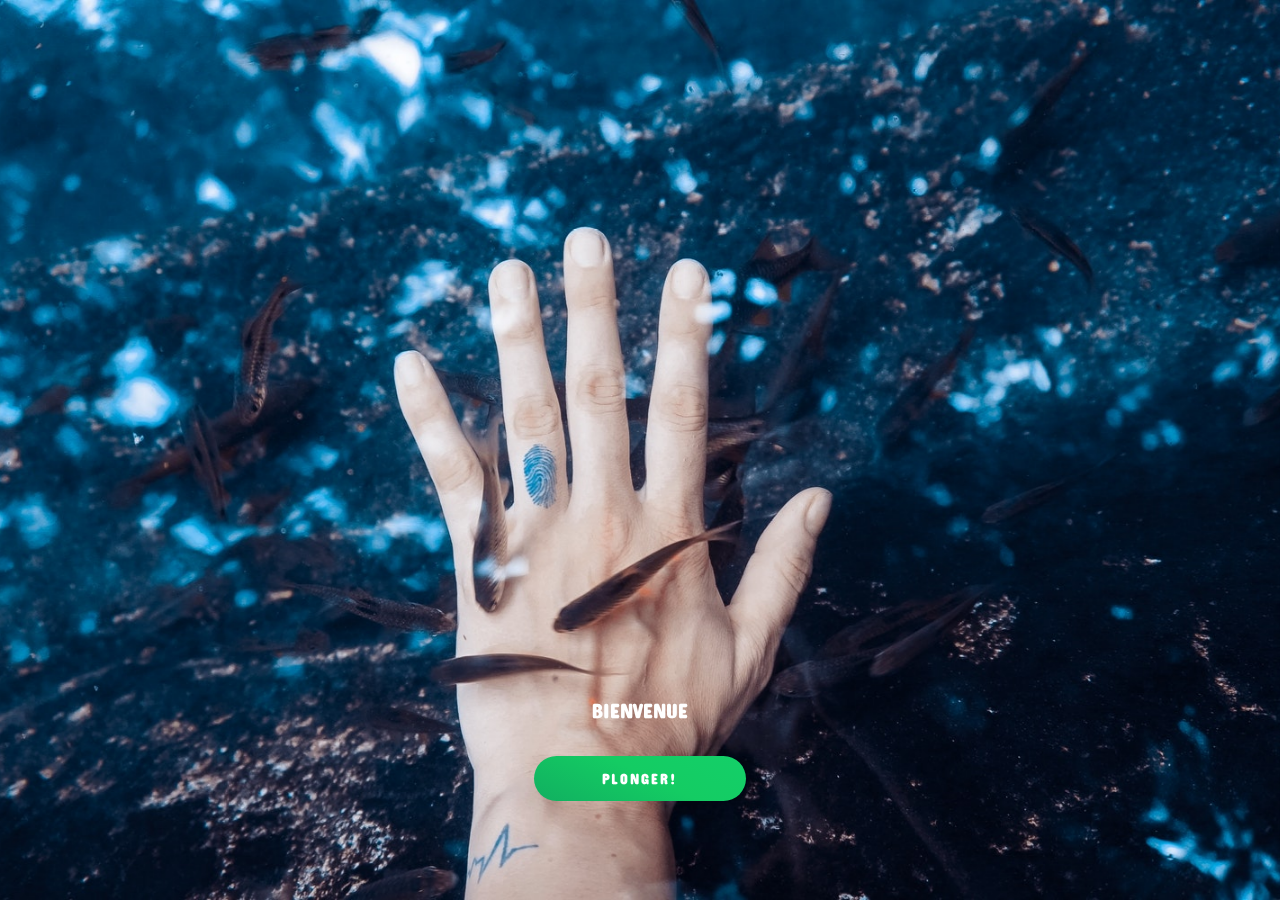
<file: index.html>
<!DOCTYPE html>
<html>
	<head>
		  <link rel="icon" type="./images/logofc.ico" href="./logo/flavi.ico" />
		<meta charset="UTF-8" />
		<meta http-equiv="X-UA-Compatible" content="IE=edge">
		<meta name="viewport" content="width=device-width, initial-scale=1">
		<title>Fish'n Tips</title>
		<meta name="description" content="Background image segment effect" />
		<meta name="keywords" content="css, html, backgorund image, effect, boxes, segments" />

		<link rel="shortcut icon" href="favicon.ico">
		<link href="https://fonts.googleapis.com/css?family=Roboto:400,700" rel="stylesheet">
		<link rel="stylesheet" type="text/css" href="css/normalize.css" />
		<link rel="stylesheet" type="text/css" href="css/demo.css" />
		<link rel="stylesheet" type="text/css" href="css/component.css" />
		<link href="https://fonts.googleapis.com/css?family=Concert+One" rel="stylesheet">

		<script>
		document.documentElement.className = 'js';
		</script>
	</head>
	<body class="demo-5">
		<svg class="hidden">
			<defs>


				</a>
			</header>
			<!-- Initial markup -->
			<div class="segmenter" style="background-image: url(./images/mains.jpeg"></div>
			<h2 class="trigger-headline trigger-headline--hidden"><span>F</span><span>i</span><span>s</span><span>h &nbsp;</span><span> &nbsp;
a</span><span>n
</span><span>d  &nbsp;</span><span> &nbsp;T</span><span>i</span><span>p</span><span>s</span><span> <img class="fish" src="./logo/fishandship.png"></span></h2>
<h2 class="trigger-headline trigger-headline--hidden"></h2>
			<div class="bottom-nav">
				<button class="btn btn--trigger">PLONGER!</button>
				<nav class="codrops-demos">

<a href="acceuil.html">BIENVENUE</a>


				</nav>
			</div>
		</main>
		<script src="js/anime.min.js"></script>
		<script src="js/imagesloaded.pkgd.min.js"></script>
		<script src="js/main.js"></script>
		<script>
		(function() {
			var headline = document.querySelector('.trigger-headline'),
				trigger = document.querySelector('.btn--trigger'),
				segmenter = new Segmenter(document.querySelector('.segmenter'), {
					pieces: 8,
					positions: [
						{top: 0, left: 0, width: 100, height: 100},
						{top: 0, left: 0, width: 100, height: 100},
						{top: 0, left: 0, width: 100, height: 100},
						{top: 0, left: 0, width: 100, height: 100},
						{top: 0, left: 0, width: 100, height: 100},
						{top: 0, left: 0, width: 100, height: 100},
						{top: 0, left: 0, width: 100, height: 100},
						{top: 0, left: 0, width: 100, height: 100}
					],
					shadows: false,
					parallax: true,
					parallaxMovement: {min: 10, max: 30},
					animation: {
						duration: 2500,
						easing: 'easeOutExpo',
						delay: 0,
						opacity: .1,
						translateZ: {min: 10, max: 25}
					},
					onReady: function() {
						trigger.classList.remove('btn--hidden');
						trigger.addEventListener('click', function() {
							segmenter.animate();
							headline.classList.remove('trigger-headline--hidden');
							this.classList.add('btn--hidden');
						});
					}
				});
		})();
		</script>
	</body>
</html>
</file>
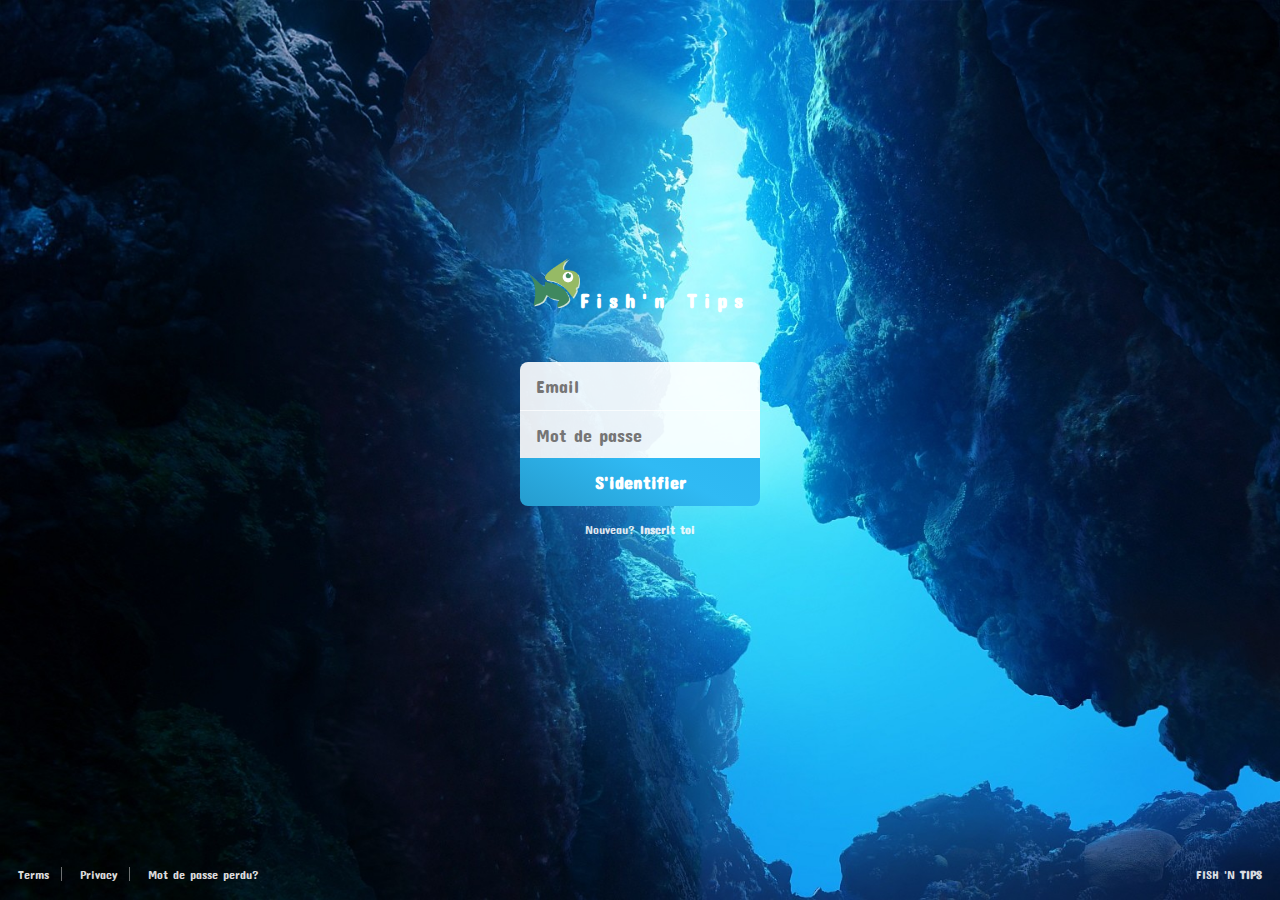
<file: login/login.html>
<!DOCTYPE html>
<html lang="en">

<head>
    <title>Fish'n Tips</title>
    <meta charset="UTF-8">
    <meta name="viewport" content="width=device-width, initial-scale=1">
    <link href="login.css" rel="stylesheet">
    <link rel="icon"  href="../logo/flavi.ico" />
    <link href="https://fonts.googleapis.com/css?family=Concert+One" rel="stylesheet">
</head>

</head>

<body>


    <input type="radio"  checked id="toggle--login" name="toggle" class="ghost" />
    <input type="radio" id="toggle--signup" name="toggle" class="ghost" />



    <form class="form form--login framed">
      <a href="../acceuil.html" class="logo"
        <span class="symbol"><img class="petit"src="../images/fishandship.png" style="width:2.5em; height:2.5em; " /></span><span class="title">Fish'n Tips</span>
      </a>
        <input type="email" placeholder="Email" class="input input--top" />

        <input type="password" placeholder="Mot de passe" class="input" />

        <input type="submit" value="S'identifier" class="input input--submit" />

        <label for="toggle--signup" class="text text--small text--centered">
          Nouveau? <b>Inscrit toi</b> </label>
    </form>

    <form class="form form--signup framed">
        <h2 class="text text--centered text--omega"> <a href="../acceuil.html"> <img class="Thanks" src="fishandship.png" alt=""></a><b></b></br></h2>

        <input type="email" placeholder="Email" class="input input--top" />

        <input type="password" placeholder="Mot de passe" class="input" />

        <input type="text" placeholder="Nom utilisateur" class="input" />

        <input type="submit" value="S'inscrire" class="input input--submit" />

        <label for="toggle--login" class="text text--small text--centered">deja Client?
          <b></b></label>
    </form>


    <div class="legal">
        <a class="text text--small text--border-right" href="">Terms</a>
        <a class="text text--small text--border-right" href="">Privacy</a>
        <a class="text text--small" href="">Mot de passe perdu?</a>
    </div>

    <div class="photo-cred">
        <a class="text text--small" title="Check out their blog." href="../acceuil.html" target="_blank">FISH 'N <b>TIPS</b></a>
    </div>

    <div class="fullscreen-bg"></div>
    <script src="login.js" charset="utf-8"></script>
</body>

</html>
</file>
<file: css/demo.css>
*,
*::after,
*::before {
	-webkit-box-sizing: border-box;
	box-sizing: border-box;
}

body {
	font-family: 'Concert One', cursive;
	color: #fff;
	background: #333;
	-webkit-font-smoothing: antialiased;
	-moz-osx-font-smoothing: grayscale;
}


/* Buttons */

.btn {
	display: inline-block;
	cursor: pointer;
	text-align: center;
	pointer-events: auto;
	color: #333;
	border: 0;
	border-radius: 1.85em;
	font-weight: bold;
	text-transform: uppercase;
	letter-spacing: 2px;
	font-size: 0.885em;
	padding: 1em 2em;
	margin: 0 auto;
	background: rgba(251, 224, 148, 0.8);
	-webkit-transition: background 0.3s, opacity 0.3s;
	transition: background 0.3s, opacity 0.3s;
}

.btn:focus {
	outline: none;
}

.btn:hover {
	background: rgba(251, 224, 148, 1);
}

.btn--trigger {
	width: 15em;
	position: absolute;
	bottom: 7em;
	left: 50%;
	margin: 0 0 0 -7.5em;
}

.btn--hidden {
	opacity: 0;
	pointer-events: none;
}

/* Links */

a {
	text-decoration: none;
	color: #03c2ff;
	outline: none;
}


.demo-5 a { color:white ; }
.demo-5 .btn { background: linear-gradient(206deg, #1dcdc3, #14de83, #14cc63, #053d55);
background-size: 800% 800%;
-webkit-animation: AnimationName 6s ease infinite;
-moz-animation: AnimationName 6s ease infinite;
animation: AnimationName 6s ease infinite; color: white; }
.demo-5 .btn:hover { background: rgba(18, 175, 161, 1); }
.demo-5 .trigger-headline { color: white;}

@-webkit-keyframes AnimationName {
	0%{background-position:86% 0%}
	50%{background-position:15% 100%}
	100%{background-position:86% 0%}
}
a:hover,
a:focus {
	color: #2bc2d6;
}

.hidden {
	position: absolute;
	overflow: hidden;
	width: 0;
	height: 0;
	pointer-events: none;
}


/* Header */

.codrops-header {
	position: absolute;
	z-index: 100;
	top: 0;
	left: 0;
	display: -webkit-flex;
	display: -ms-flexbox;
	display: flex;
	-webkit-flex-direction: row;
	-ms-flex-direction: row;
	flex-direction: row;
	-webkit-flex-wrap: wrap;
	flex-wrap: wrap;
	-webkit-align-items: center;
	-ms-flex-align: center;
	align-items: center;
	width: 100%;
	padding: 0.8em 0.75em;
	text-align: left;
}

.codrops-header__title {
	font-size: 1em;
	margin: 0;
	padding: 0 0.75em;
}

.codrops-header__tagline {
	margin: 0 6em 0 0;
	padding: 0 1em;
}


/* Bottom nav */

.bottom-nav {
	position: absolute;
	bottom: 0;
	left: 0;
	width: 100%;
padding-bottom: 3em;
}


/* Demo links */

.codrops-demos {
	font-weight: bold;
	margin-bottom: 4em;
	text-align: center;
	padding: 2em 2.5em 2.5em;
font-size: 20px;
}

.codrops-demos span {
	display: inline-block;
	margin: 0 1em 0 0;
}

.codrops-demos a {
	display: inline-block;
	position: relative;
	margin: 0 0.5em;
}

.codrops-demos a.current-demo {
	color: #fff;
}

.codrops-demos a.current-demo::before {
	content: '';
	position: absolute;
	border: 2px solid #fff;
	border-radius: 50%;
	width: 2.25em;
	height: 2.25em;
	top: 50%;
	left: 50%;
	margin: -1.125em 0 0 -1.125em;
}


/* Top Navigation Style */

.codrops-links {
	position: relative;
	display: -webkit-flex;
	display: -ms-flexbox;
	display: flex;
	-webkit-justify-content: center;
	-ms-flex-pack: center;
	justify-content: center;
	text-align: center;
	white-space: nowrap;

}

.codrops-links::after {
	position: absolute;
	top: 15%;
	left: 50%;
	width: 1px;
	height: 70%;
	background: currentColor;
	opacity: 0.7;
	content: '';
	-webkit-transform: rotate3d(0, 0, 1, 22.5deg);
	transform: rotate3d(0, 0, 1, 22.5deg);
}

.codrops-icon {
	display: inline-block;
	margin: 0.5em;
	padding: 0.5em;
}

@keyframes octocat-wave {
	0%,
	100% {
		transform: rotate(0);
	}
	20%,
	60% {
		transform: rotate(-25deg);
	}
	40%,
	80% {
		transform: rotate(10deg);
	}
}



/* Content */

.content {
	padding: 3em 0;
}

.trigger-headline {
	top: 0;
	left: 0;
	position: absolute;
	font-size: 3vw;
	text-transform: uppercase;
	pointer-events: none;
	line-height: 1;
	width: 100%;
	height: 100%;
	display: -webkit-flex;
	display: -ms-flexbox;
	display: flex;
	-webkit-align-items: center;
	-ms-flex-align: center;
	align-items: center;
	justify-content: center;
	margin: 0;
}

.trigger-headline span {
	display: inline-block;
	position: relative;
	padding: 0 2vw;
	-webkit-transition: opacity 2s, -webkit-transform 2s;
	transition: opacity 2s, transform 2s;
	-webkit-transition-timing-function: cubic-bezier(0.2,1,0.3,1);
	transition-timing-function: cubic-bezier(0.2,1,0.3,1);
	-webkit-transition-delay: 0.7s;
	transition-delay: 0.7s;
}

.js .trigger-headline--hidden span {
	pointer-events: none;
	opacity: 0;
}

.js .trigger-headline--hidden span:nth-child(1) {
	-webkit-transform: translate3d(-100px,0,0);
	transform: translate3d(-100px,0,0);
}

.js .trigger-headline--hidden span:nth-child(2) {
	-webkit-transform: translate3d(-50px,0,0);
	transform: translate3d(-50px,0,0);
}

.js .trigger-headline--hidden span:nth-child(3) {
	-webkit-transform: translate3d(-25px,0,0);
	transform: translate3d(-25px,0,0);
}

.js .trigger-headline--hidden span:nth-child(4) {
	-webkit-transform: translate3d(25px,0,0);
	transform: translate3d(25px,0,0);
}

.js .trigger-headline--hidden span:nth-child(5) {
	-webkit-transform: translate3d(50px,0,0);
	transform: translate3d(50px,0,0);
}

.js .trigger-headline--hidden span:nth-child(6) {
	-webkit-transform: translate3d(100px,0,0);
	transform: translate3d(100px,0,0);
}



.demo-5 .trigger-headline span {
	-webkit-transition-delay: 0s;
	transition-delay: 0s;
}


/* Related demos */

.content--related {
	font-weight: bold;
	padding: 10em 1em;
	text-align: center;
	background: #333;
	color: #fff;
}

.content__wrap--related {
	max-width: 800px;
	margin: 0 auto;
}

.media-item {
	display: inline-block;
	padding: 1em;
	vertical-align: top;
	-webkit-transition: color 0.3s;
	transition: color 0.3s;
}

.media-item__img {
	max-width: 100%;
	opacity: 0.6;
	-webkit-transition: opacity 0.3s;
	transition: opacity 0.3s;
}

.media-item:hover .media-item__img,
.media-item:focus .media-item__img {
	opacity: 1;
}

.media-item__title {
	font-size: 1em;
	margin: 0;
	padding: 0.5em;
}

@media screen and (max-width:60em) {
	.codrops-demos {
		margin-bottom: 4em;
		text-align: center;
	}
}
.fish{
	height: 70px;
	width: 70px;

}
</file>
<file: css/component.css>
.segmenter {
	width: 100vw;
	height: 100vh;
	position: relative;
	overflow: hidden;
}

.segmenter__image {
	width: 100%;
	display: block;
}

.segmenter__background,
.segmenter__pieces,
.segmenter__piece-wrap,
.segmenter__piece-parallax,
.segmenter__piece {
	position: absolute;
	width: 100%;
	height: 100%;
	top: 0;
	left: 0;
	-webkit-transform-style: preserve-3d;
	transform-style: preserve-3d;
}

.segmenter__piece-parallax {
	-webkit-transition: -webkit-transform 0.2s ease-out;
	transition: transform 0.2s ease-out;
}

.segmenter__pieces {
	-webkit-perspective: 400px;
	perspective: 400px;
}

.segmenter__background,
.segmenter__piece {
	background-size: cover;
	background-repeat: no-repeat;
	background-position: 50% 50%;
}

.segmenter__shadow {
	position: absolute;
	opacity: 0;
	box-shadow: 0px 2px 15px rgba(0,0,0,0.7);
}



.demo-5 .segmenter__shadow {
	box-shadow: 0px 18px 29px rgba(4, 19, 22, 0.65);
}
</file>
<file: login/login.css>
html, body {
  width: 100%;
  height: 100%;
  margin: 0;
  font-family: 'Concert One', cursive;
  color: grey;
  overflow: hidden;
  background: url(oceans.jpg) no-repeat;
 background-size: cover;
}
a:hover {
  border-bottom-color: transparent;
  color: #f2849e !important;
}
.logo{
  display: block;
    border-bottom: 0;
    font-size: 20px;
    color: inherit;
    font-weight: 900;
    letter-spacing: 0.35em;
    margin: 0 0 2.5em 0;
    color: white;
    padding-top:3em;
    text-align:center;
    text-decoration:none;
}
.ghost {
  position: absolute;
  left: -100%;

}

.framed {
  position: absolute;
  top: 50%; left: 50%;
  width: 15rem;
  margin-left: -7.5rem;

}

.logo {
  margin-top: -9em;
  cursor: default;

}

.form {
  margin-top: -4.5em;
  transition: 1s ease-in-out;

}

.input {
  -moz-box-sizing: border-box;
       box-sizing: border-box;
  font-size: 1.125rem;
  line-height: 3rem;
  width: 100%; height: 3rem;
  color: green;
  background-color: rgba(255,255,255,.9);
  border: 0;
  border-top: 1px solid rgba(255,255,255,0.7);
  padding: 0 1rem;
  font-family: 'Concert One', cursive;

}
  .input:focus {
    outline: none;
  }
  .input--top {
    border-radius: 0.5rem 0.5rem 0 0;
    border-top: 0;
  }
  .input--submit {
    background: linear-gradient(206deg, #1e89b6, #14a2de, #30baf4, #053d55);
background-size: 800% 800%;
-webkit-animation: AnimationName 6s ease infinite;
-moz-animation: AnimationName 6s ease infinite;
animation: AnimationName 6s ease infinite;

    color: #fff;
    font-weight: bold;
    cursor: pointer;
    border-top: 0;
    border-radius: 0 0 0.5rem 0.5rem;
    margin-bottom: 1rem;
  }
  @-webkit-keyframes AnimationName {
    0%{background-position:86% 0%}
    50%{background-position:15% 100%}
    100%{background-position:86% 0%}
}
.Thanks{
  width: 60px;
  height: 60px;
}
.text {
  color: white;
  text-shadow: 0 1px 1px rgba(0,0,0,0.10);
  text-decoration: none;
}
  .text--small {
    opacity: 0.85;
    font-size: 0.75rem;
    cursor: pointer;
  }
    .text--small:hover {
      opacity: 1;
    }
  .text--omega {
    width: 200%;
    margin: 0 0 1rem -50%;
    font-size: 1.5rem;
    line-height: 1.125;
    font-weight: normal;
  }
  .text--centered {
    display: block;
    text-align: center;
  }
  .text--border-right {
    border-right: 1px solid rgba(255,255,255,0.5);
    margin-right: 0.75rem;
    padding-right: 0.75rem;
  }

.legal {
  position: absolute;
  bottom: 1.125rem; left: 1.125rem;
}

.photo-cred {
  position: absolute;
  right: 1.125rem; bottom: 1.125rem;
}

.fullscreen-bg {
  position: fixed;
  z-index: -1;
  top:0; right:0; bottom:0; left:0;

  background-size: cover;
}

#toggle--login:checked ~ .form--signup { left:200%; visibility:hidden; }
#toggle--signup:checked ~ .form--login { left:-100%; visibility:hidden; }
</file>
